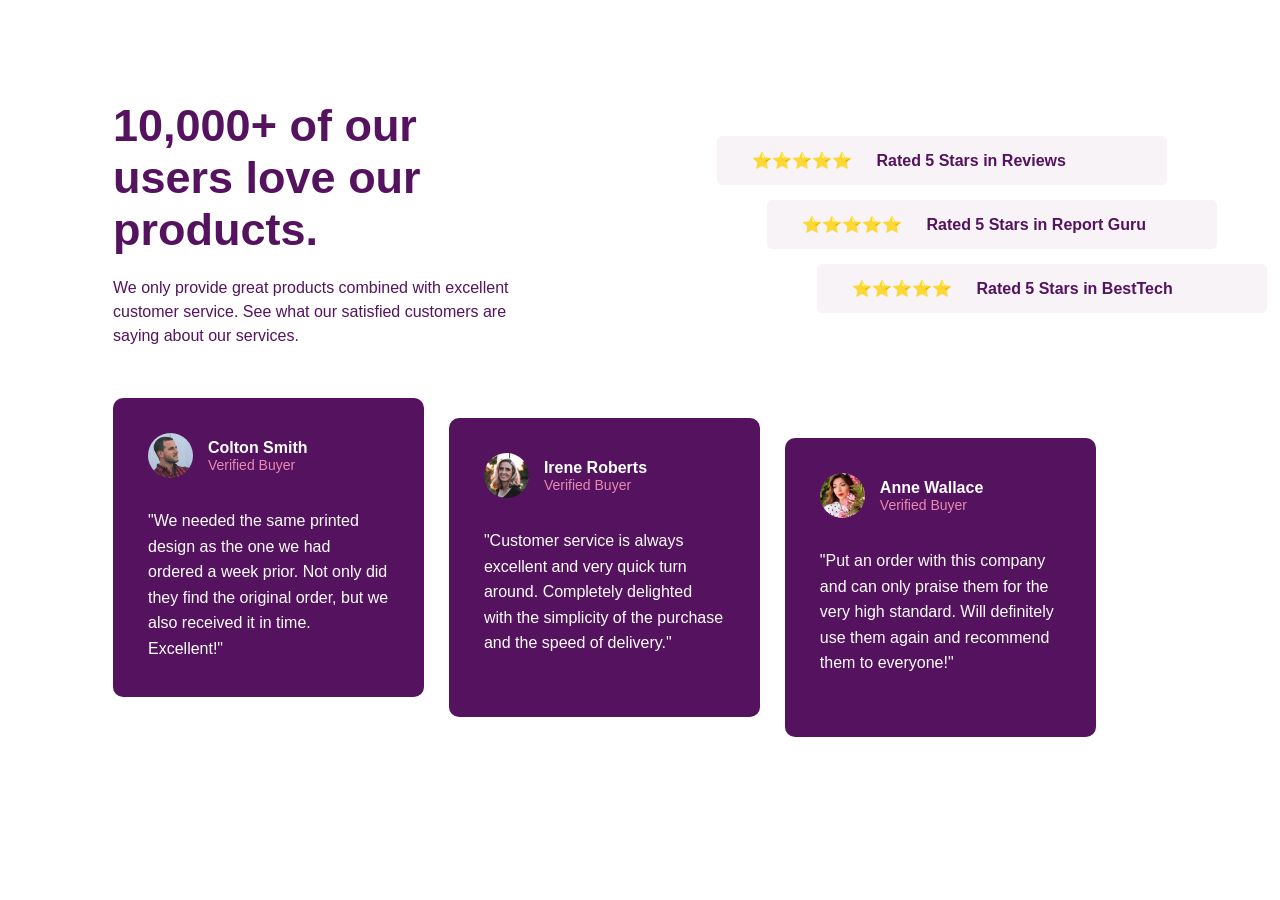
<file: index.html>
<!DOCTYPE html>
<html lang="en">
  <head>
    <meta charset="UTF-8" />
    <meta name="viewport" content="width=device-width, initial-scale=1.0" />
    <!-- displays site properly based on user's device -->

    <link
      rel="icon"
      type="image/png"
      sizes="32x32"
      href="./images/favicon-32x32.png"
      
    />

    <title>Frontend Mentor | Social proof section</title>

    <!-- Feel free to remove these styles or customise in your own stylesheet 👍 -->
    <style>
      .attribution { font-size: 0.6875rem; text-align: center; }
      .attribution a { color: hsl(228, 45%, 44%); }
    </style>
     <link rel="stylesheet" href="style.css">
  </head>
  <body>
    
    <section class="review-section">
      <div class="top">
          <div class="left">
              <h1>
                  10,000+ of our<br>
                  users love our<br>
                  products.
              </h1>
              <p>
                  We only provide great products combined with excellent
                 customer service. See what our satisfied customers are
                  saying about our services.
              </p>
          </div>
          <div class="ratings">
              <div class="rating">
                  ⭐⭐⭐⭐⭐
                  <span>Rated 5 Stars in Reviews</span>
              </div>
              <div class="rating">
                  ⭐⭐⭐⭐⭐
                  <span>Rated 5 Stars in Report Guru</span>
              </div>
              <div class="rating">
                  ⭐⭐⭐⭐⭐
                  <span>Rated 5 Stars in BestTech</span>
              </div>
          </div>
  
      </div>
      <div class="cards">
            <div class="card">
  
              <div class="person">
                  <img src="images/image-colton.jpg">
  
                  <div>
                      <h3>Colton Smith</h3>
                      <p>Verified Buyer</p>
                  </div>
  
              </div>
  
  
              <p class="text">
                  "We needed the same printed design as the one we had ordered
                  a week prior. Not only did they find the original order,
                  but we also received it in time. Excellent!"
              </p>
  
          </div>
  
  
  
          <div class="card">
  
              <div class="person">
  
                  <img src="images/image-irene.jpg">
  
                  <div>
                      <h3>Irene Roberts</h3>
                      <p>Verified Buyer</p>
                  </div>
  
              </div>
  
  
              <p class="text">
                  "Customer service is always excellent and very quick turn around.
                  Completely delighted with the simplicity of the purchase
                  and the speed of delivery."
              </p>
  
          </div>
  
  
  
          <div class="card">
  
              <div class="person">
  
                  <img src="images/image-anne.jpg">
  
                  <div>
                      <h3>Anne Wallace</h3>
                      <p>Verified Buyer</p>
                  </div>
  
              </div>
  
  
              <p class="text">
                  "Put an order with this company and can only praise them
                  for the very high standard. Will definitely use them again
                  and recommend them to everyone!"
              </p>
  
          </div>
  
    </div>
  
  </section>
 
 </body>
</html>
</file>
<file: style.css>
*{
    box-sizing:border-box;
      padding:0;
      margin:0;
    }

     body{
        font-family:'Times New Roman' ;
        background:#fff;
    }
    .review-section{
    
        width:85%;
        margin:80px auto;
    }
    .top{
    
        display:flex;
        justify-content:space-between;
        align-items:center;
    }
    .left h1{
    
        color:#55125f;
        font-size:45px;
    }
    
    .left p{
    
        margin-top:20px;
        width:400px;
        color:#55125f;
        line-height:1.5;
    }
    .ratings{
    
        display:flex;
        flex-direction:column;
        gap:15px;
    }
    .rating:nth-child(1) {
        transform: translateX(0px);
    }
    
    .rating:nth-child(2) {
        transform: translateX(50px);
    }
    
    .rating:nth-child(3) {
        transform: translateX(100px);
    }
    .rating{
    
        background:#f7f3f7;
        padding:15px 35px;
        width:450px;
        border-radius:5px;
    }
    .rating span{
    
        color:#55125f;
        margin-left:20px;
        font-weight:bold;
     }
     .cards{
    
        display:flex;
        gap:25px;
        margin-top:50px;
    }
    .card{
    
        background:#55125f;
        color:white;
        width:29.5%;
        padding:35px;
        border-radius:10px;
     }
    .card:nth-child(1){
        transform: translateY(0px);
    }
    .card:nth-child(2){
        transform: translateY(20px);
    }
    .card:nth-child(3){
        transform: translateY(40px);
    }
    .person{
    
        display:flex;
        align-items:center;
        gap:15px;
    }
    .person img{
    
        width:45px;
        height:45px;
    
        border-radius:50%;
        object-fit:cover;
     }
    .person h3{
    
        font-size:16px;
    }
    .person p{
    
        color:#e78ab1;
        font-size:14px;
     }
    .text{
    
        margin-top:30px;
        line-height:1.6;
    }
    body {
        font-family: Arial, sans-serif;
        padding: 20px;
      }
      @media (max-width: 768px) {

        .top {
          flex-direction: column;
          align-items: flex-start;
        }
        .left h1{
    
            color:#55125f;
            font-size:25px;
            justify-content: center;
        }
        
        .left p {
          width: 110%;
          margin-top:15px;
          color:#55125f;
          line-height:1.5
        }
      
        .ratings {
          align-items: center;
        }
      
        .rating {
          width: 120%;
          display:flex;
          flex-direction:column;
        }
        .rating:nth-child(1),
        .rating:nth-child(2),
        .rating:nth-child(3) {
          transform: none;
        }
        .rating span{
    
            color:#55125f;
            margin-left:15px;
            font-weight:bold;
         }
        .cards {
          flex-direction: column;
          align-items: center;
        }
      
        .card {
          width: 100%;
        }
        .card:nth-child(1),
        .card:nth-child(2),
        .card:nth-child(3) {
          transform: none;
        }
      }
</file>
